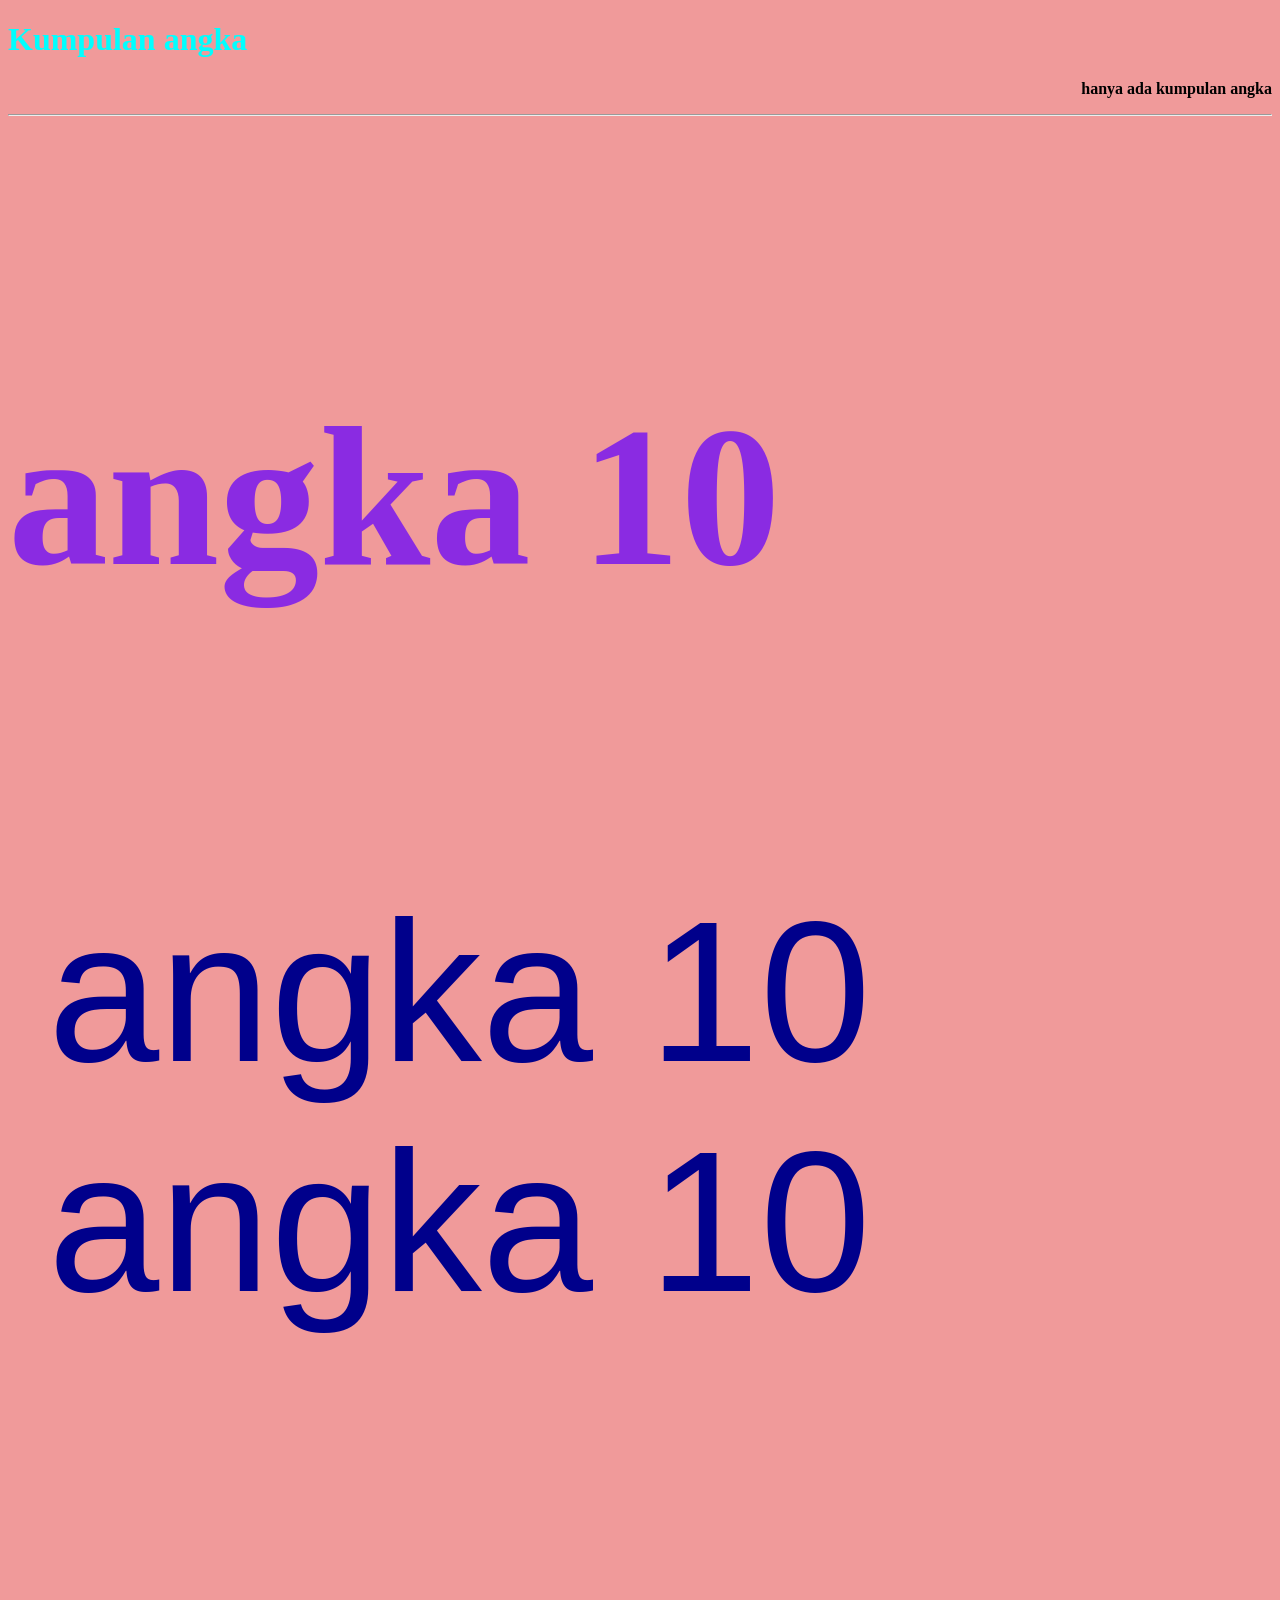
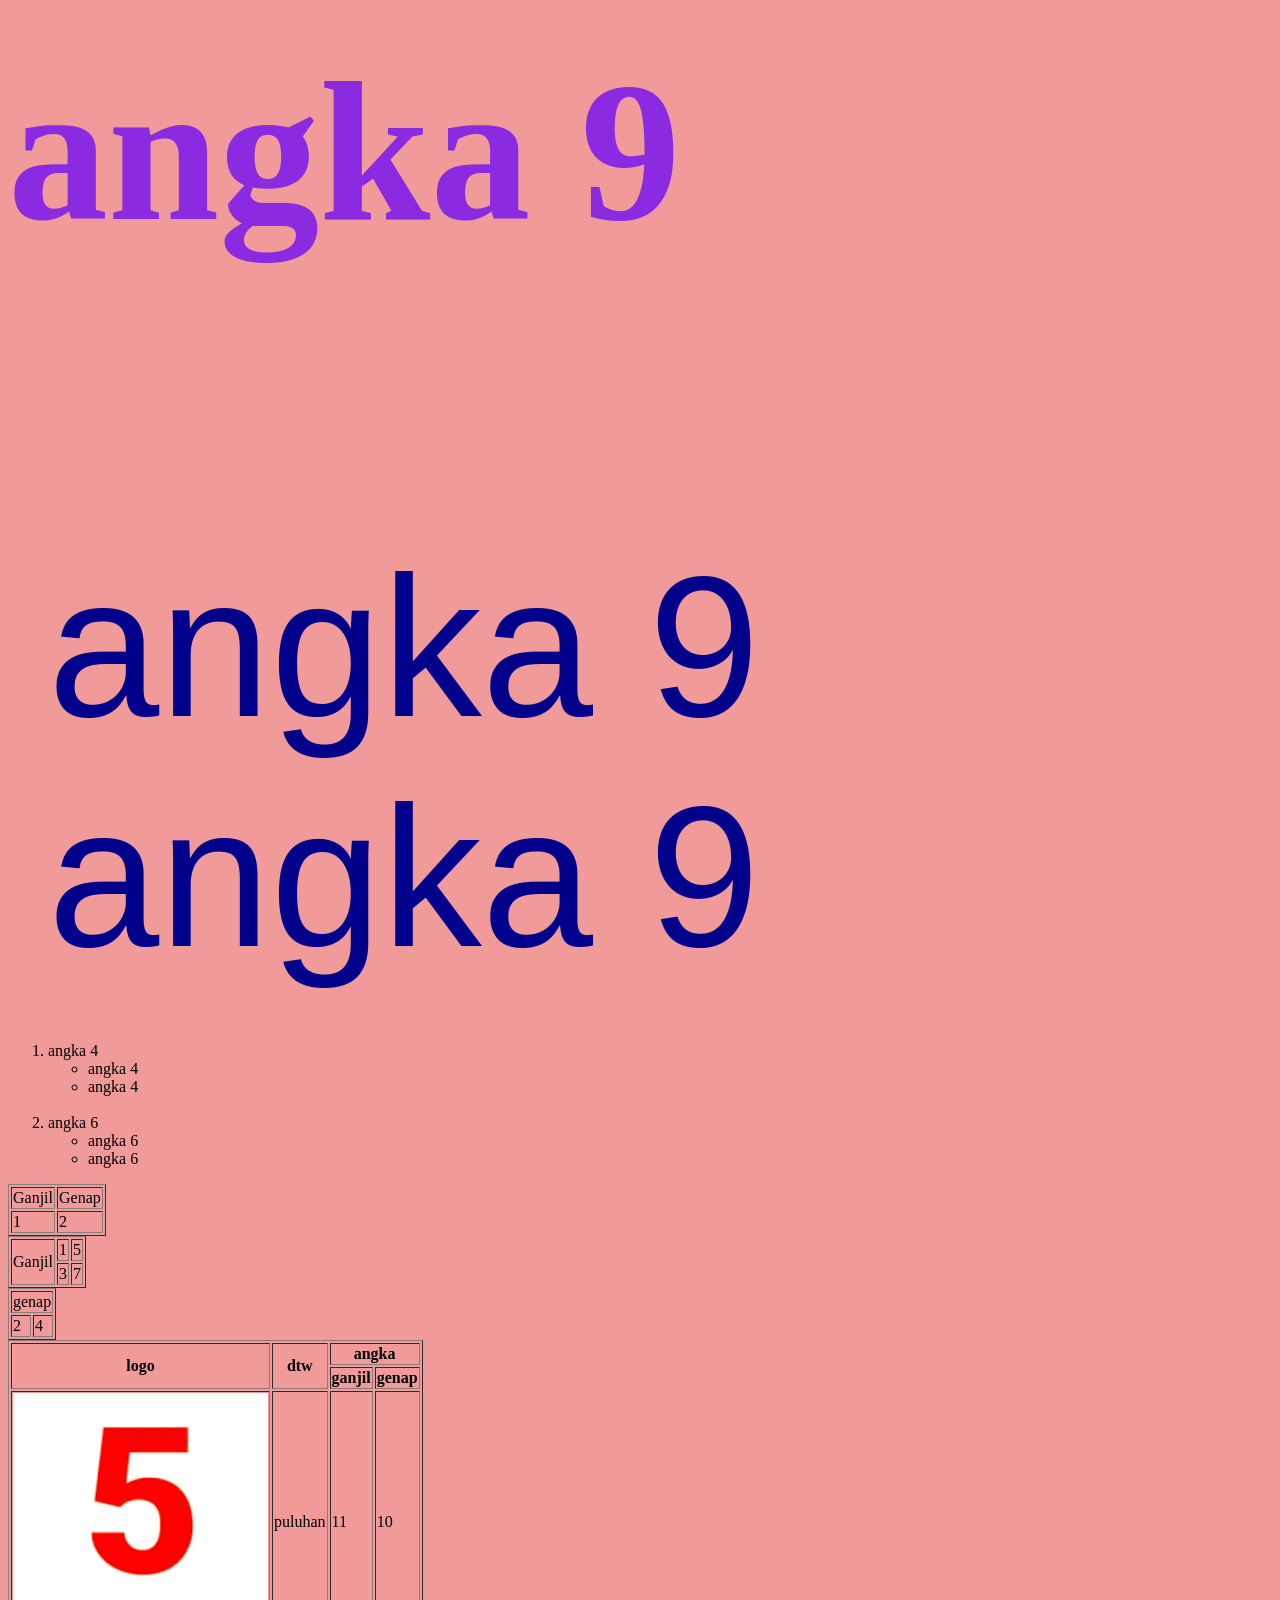
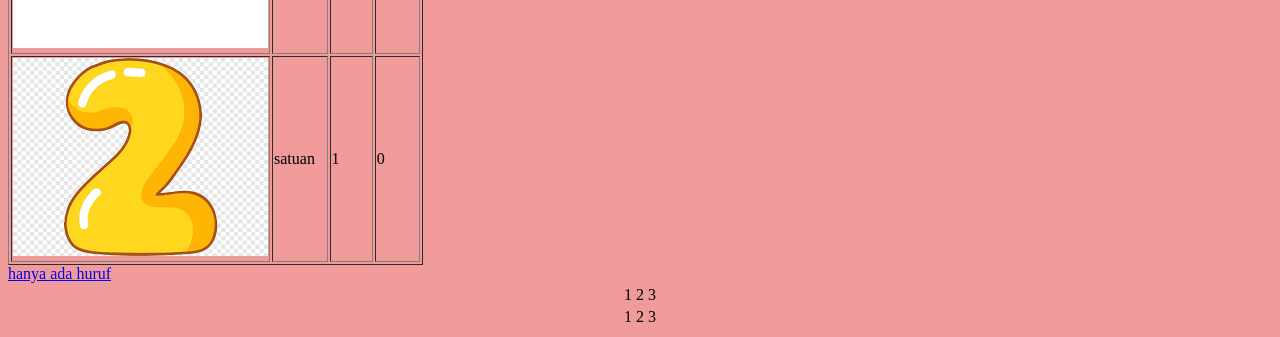
<file: index.html>
<!DOCTYPE html>
<html lang="en">
<head>
    <link rel="stylesheet" href="style.css">
    <meta charset="UTF-8">
    <meta name="viewport" content="width=device-width, initial-scale=1.0">
    <title>dtwlah nasib</title>
</head>
<body>
    <meta name="viewport"content="width=device-width,initial-scale=1.0">
<style>
    .nasib{text-align: justify;
    color: aqua;}
    #apalah{text-align: end;
    font-weight: bolder;
    font-style: unset;}

</style>
    <h1 class="nasib">Kumpulan angka</h1>
    <p id="apalah">hanya ada kumpulan angka </p>
    <hr>
    <!-- order List -->
     <h4>angka 10</h4>
    <ol type="i">
        <li class="dtw">angka 10</li>
        <li class="dtw">angka 10</li>
    </ol>
    <br>
    <!-- unorder List -->
     <h4>angka 9</h4>
     <ul >
        <li class="dtw">angka 9</li>
        <li class="dtw">angka 9</li>
     </ul>
     <br>
     <!-- gabungan OL dan Ul -->
      <Ol type="1">
        <li>angka 4
            <ul>
                <li>angka 4</li>
                <li>angka 4</li>
            </ul>
        </li>
        <br>
        <li>angka 6
            <ul>
                <li>angka 6</li>
                <li>angka 6</li>
            </ul>
        </li>
      </Ol>
      <!-- tabel normal -->
      <table border="1">
        <tr>
            <td>Ganjil</td>
            <td>Genap</td>
        </tr>
        <tr>
            <td>1</td>
            <td>2</td>
        </tr>
      </table>
      <!-- tabel rowspand -->
       <table border="1">
        <tr>
            <td rowspan="3">Ganjil</td>
            <td>1</td>
            <td>5</td>
        </tr>
        <tr>
            <td>3
            </td>
            <td>7 
            </td>
        </tr>
       </table>
       <!-- table colspand -->
        <table border="1">
            <tr>
                <td colspan="3">genap</td>
            </tr>
            <tr>
                <td>2</td>
                <td>4</td>
            </tr>
        </table>

        <table border="1px">
            <tr>
                <th rowspan="2">logo</th>
                <th rowspan="2">dtw</th>
                <th colspan="2">angka</th>
            </tr>
            <tr>
                <th>ganjil</th>
                <th>genap</th>
            </tr>
            <tr>
                <td>
                    <img src="gambar/lima.png"width "50px" alt="">
                </td>
                <td>puluhan</td>
                <td>11</td>
                <td>10</td>
            </tr>
            <tr>
                <td>
                    <img src="gambar/dua.png"width"50px" alt="">
                </td>
                <td>satuan</td>
                <td>1</td>
                <td>0</td>
            </tr>
        </table>
        <!-- link -->
         <a href="huruf.html">hanya ada huruf</a>

         <div style="color: black;" class="container">
                <table>
                    <tr>
                        <td>1</td>
                        <td>2</td>
                        <td>3</td>
                    </tr>
                    <tr>
                        <td>1</td>
                        <td>2</td>
                        <td>3</td>
                    </tr>
                </table>
         </div>
</body>
</html>
</file>
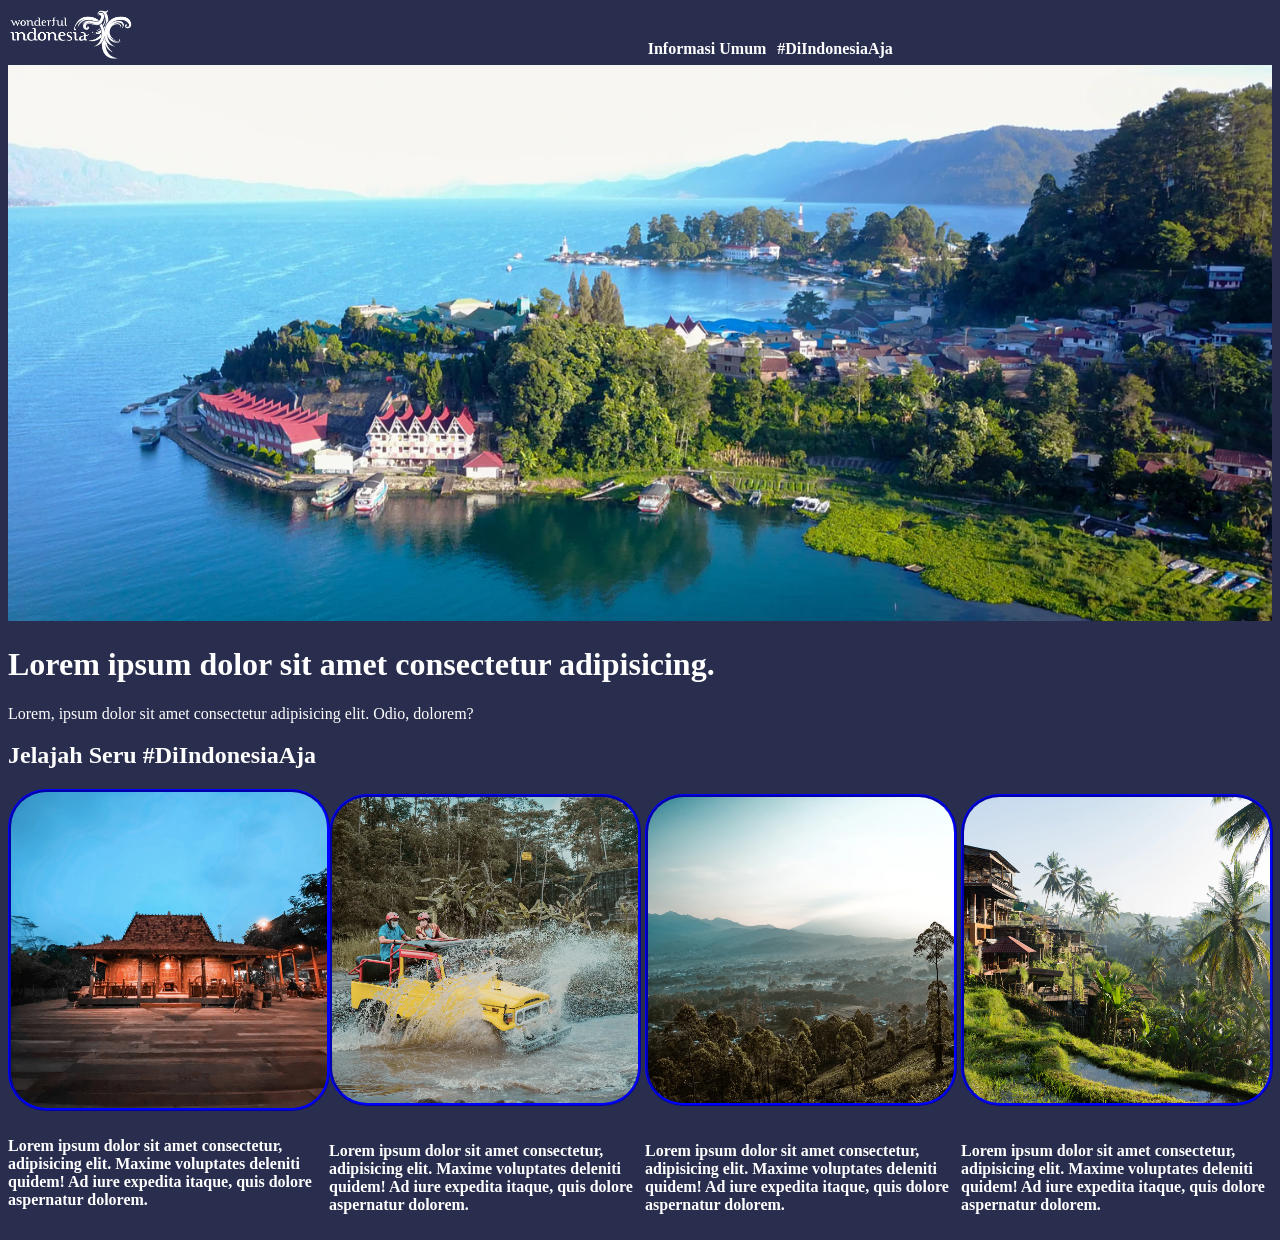
<file: latihan kuis/index.html>
<!DOCTYPE html>
<html lang="en">
<head>
    <meta charset="UTF-8">
    <meta name="viewport" content="width=device-width, initial-scale=1.0">
    <title>Document</title>
    <link rel="stylesheet" href="dtw.css">
</head>
<body>
        <div style="width: 50%; float: left;"> <img style="width: 20%;" src="images/logo.webp" alt=""></div>
        <div>
        <div style="width: 10%; float: left; padding-top: 2.5%;text-align: right;"><b class="warnaTulisan">Informasi Umum</b></div>
        <div style="width: 10%; float: left; padding-top: 2.5%;text-align: right;"><b class="warnaTulisan">#DiIndonesiaAja</b></div>
        </div>
    </div>
        <img src="images/homepage.webp" alt="">
        <h1 class="warnaTulisan">Lorem ipsum dolor sit amet consectetur adipisicing.</h1>
        <p class="warnaTulisan">Lorem, ipsum dolor sit amet consectetur adipisicing elit. Odio, dolorem?</p>
        <h2 class="warnaTulisan">Jelajah Seru #DiIndonesiaAja</h2>
    <div>
        <div class="col-lg-25">
            <div><img class="border" src="images/jelajah1.webp" alt=""></div>
            <div><h4 class="warnaTulisan">Lorem ipsum dolor sit amet consectetur, adipisicing elit. Maxime voluptates deleniti quidem! Ad iure expedita itaque, quis dolore aspernatur dolorem.
            </h3></div>
        </div>
        <div class="col-lg-25">
            <div class="p5"><img class="border" src="images/jelajah2.webp" alt=""></div>
            <div class="p5"><h4 class="warnaTulisan">Lorem ipsum dolor sit amet consectetur, adipisicing elit. Maxime voluptates deleniti quidem! Ad iure expedita itaque, quis dolore aspernatur dolorem.
            </h3></div>
        </div>
        <div class="col-lg-25">
            <div class="p5"><img class="border" src="images/jelajah3.webp" alt=""></div>
            <div class="p5"><h4 class="warnaTulisan">Lorem ipsum dolor sit amet consectetur, adipisicing elit. Maxime voluptates deleniti quidem! Ad iure expedita itaque, quis dolore aspernatur dolorem.
            </h3></div>
        </div>
        <div class="col-lg-25">
            <div class="p5"><img class="border" src="images/jelajah4.webp" alt=""></div>
            <div class="p5"><h4 class="warnaTulisan">Lorem ipsum dolor sit amet consectetur, adipisicing elit. Maxime voluptates deleniti quidem! Ad iure expedita itaque, quis dolore aspernatur dolorem.
            </h3></div>
        </div>
    </div>
</body>
</html>
</file>
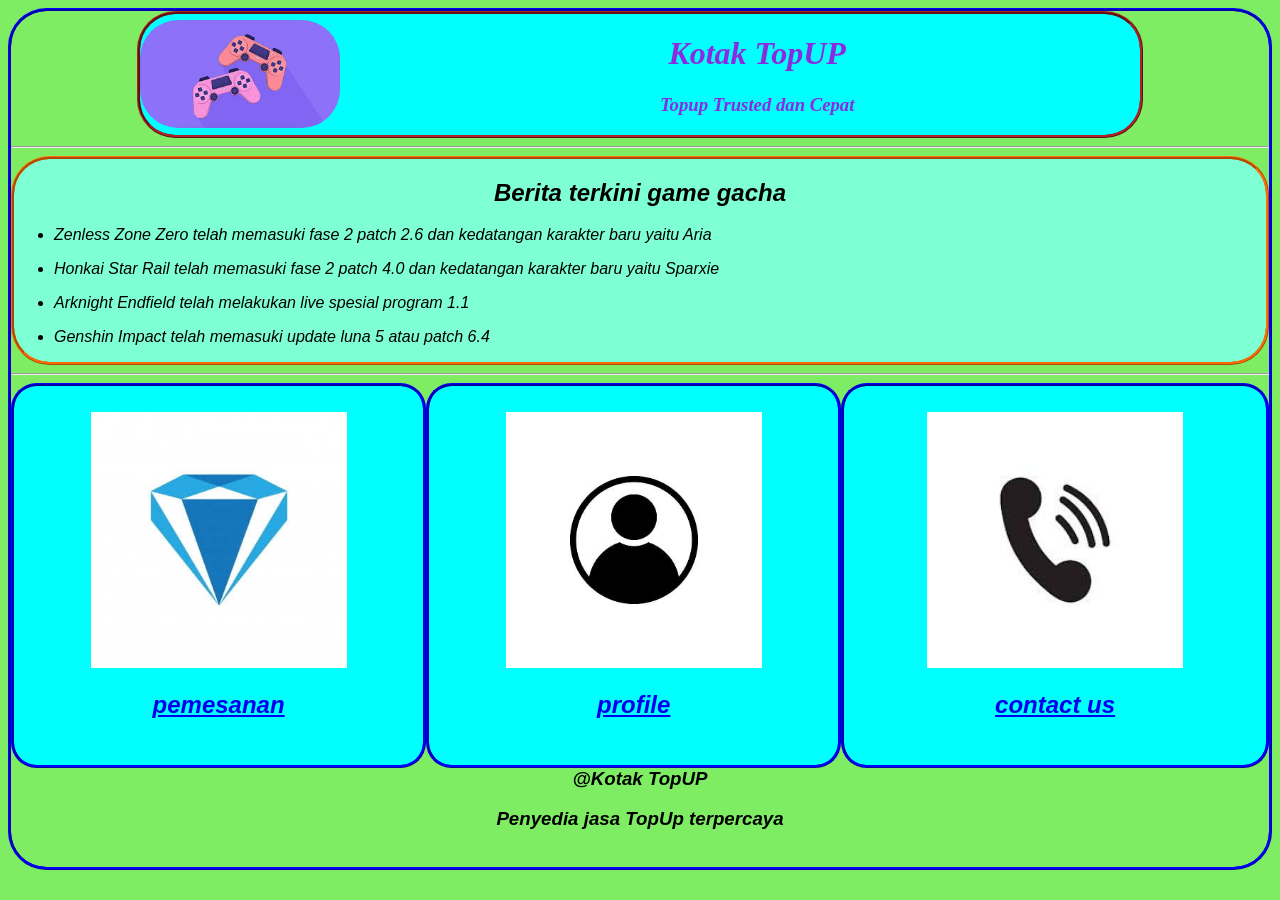
<file: tugas2/index.html>
<!DOCTYPE html>
<html lang="en">
<head>
    <link rel="stylesheet" href="style.css">
    <meta charset="UTF-8">
    <meta name="viewport" content="width=device-width, initial-scale=1.0">
    <title>Dasboard</title>
    
</head>
<body>
   <div class="logo">
        <img style="width: 20%;border-radius: 3vw;" src="Image/logo part 2.jpg" alt="">
        <div>
            <h1 class="p">Kotak TopUP</h1>
            <H3 class="p">Topup Trusted dan Cepat</H3>
        </div>
    </div>
 <hr style="height: 2px;background-color: black;">
    <div class="informasiterkini">
            <h2 class="dtw">Berita terkini game gacha</h2>
                <ul>
                    <li><p class="q">Zenless Zone Zero telah memasuki fase 2 patch 2.6 dan kedatangan karakter baru yaitu Aria</p></li>
                    <li><p class="q">Honkai Star Rail telah memasuki fase 2 patch 4.0 dan kedatangan karakter baru yaitu Sparxie</p></li>
                    <li><p class="q">Arknight Endfield telah melakukan live spesial program 1.1</p></li>
                    <li><p class="q">Genshin Impact telah memasuki update luna 5 atau patch 6.4 </p></li>
                </ul>
    </div>
     <hr style="height: 2px;background-color: black;">
<div class="pemesanan">
            <a href="pemesanan.html">
                <img style=" width: 20vw;" src="Image/topup.jpg" alt="">
                <h2 class="dtw">pemesanan</h2>
            </a>
</div> 
<div class="profile"> 
            <a href="profile.html">
                <img style=" width: 20vw;" src="Image/profile.jpg" alt="">
                <h2 class="dtw">profile</h2>
            </a>
</div>
<div class="customerService">
            <a href="hubungi_kami.html">
                <img style=" width: 20vw;" src="Image/contact.jpg" alt="">
                <h2 class="dtw">contact us</h2>
            </a>
</div>

        <h3 class="dtw">@Kotak TopUP</h3>
        <h3 class="dtw">Penyedia jasa TopUp terpercaya</h3>
    <br>
</body>
</html>
</file>
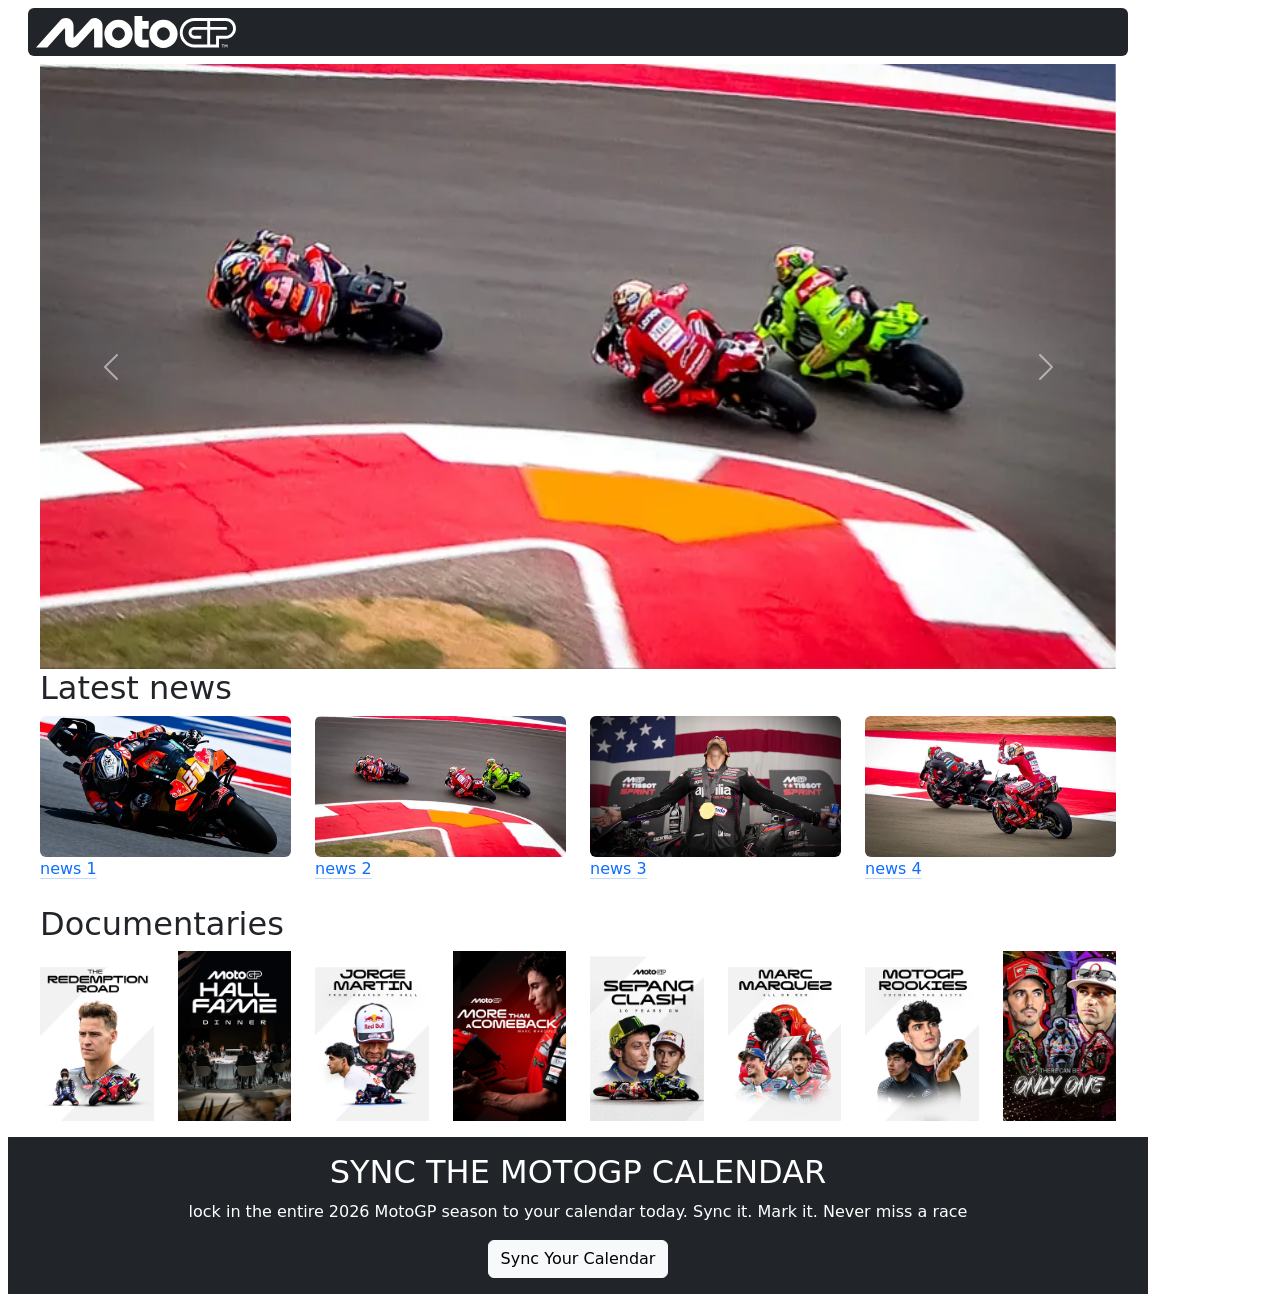
<file: dtwlah/dtw.html>
<!DOCTYPE html>
<html lang="en">
<head>
    <meta charset="UTF-8">
    <meta name="viewport" content="width=device-width, initial-scale=1.0">
    <title>Moto GP</title>
    <link href="https://cdn.jsdelivr.net/npm/bootstrap@5.3.8/dist/css/bootstrap.min.css" rel="stylesheet" integrity="sha384-sRIl4kxILFvY47J16cr9ZwB07vP4J8+LH7qKQnuqkuIAvNWLzeN8tE5YBujZqJLB" crossorigin="anonymous">

</head>
<body>
    <div class="container m-2">
        <div class="row m-2">
            <div class="col bg-dark rounded p-2">
                <img src="gambar/mgp-logo-on-dark.svg" alt="" width="200px">
            </div>
        </div>

        <div class="row m-2">


                <div id="carouselExampleAutoplaying" class="carousel slide" data-bs-ride="carousel">
                <div class="carousel-inner">
                    <div class="carousel-item active">
                    <img src="gambar/news2.webp" class="d-block w-100" alt="...">
                    </div>
                    <div class="carousel-item">
                    <img src="gambar/news4.webp" class="d-block w-100" alt="...">
                    </div>
                    <div class="carousel-item">
                    <img src="gambar/news1.webp" class="d-block w-100" alt="...">
                    </div>
                </div>
                <button class="carousel-control-prev" type="button" data-bs-target="#carouselExampleAutoplaying" data-bs-slide="prev">
                    <span class="carousel-control-prev-icon" aria-hidden="true"></span>
                    <span class="visually-hidden">Previous</span>
                </button>
                <button class="carousel-control-next" type="button" data-bs-target="#carouselExampleAutoplaying" data-bs-slide="next">
                    <span class="carousel-control-next-icon" aria-hidden="true"></span>
                    <span class="visually-hidden">Next</span>
                </button>
                </div>



            <h2>Latest news</h2>
            <div class="col-lg-3 col-md-6">
                <img src="gambar/news1.webp" alt="" class="w-100 rounded">
                <p><a href="#" class="link-primary link-offset-2 link-underline-opacity-25 link-underline-opacity-100-hover">news 1</a></p>
            </div>
            <div class="col-lg-3 col-md-6">
                <img src="gambar/news2.webp" alt="" class="w-100 rounded">
                <p><a href="#" class="link-primary link-offset-2 link-underline-opacity-25 link-underline-opacity-100-hover">news 2</a></p>
            </div>
            <div class="col-lg-3 col-md-6">
                <img src="gambar/news3.webp" alt="" class="w-100 rounded">
                <p><a href="#" class="link-primary link-offset-2 link-underline-opacity-25 link-underline-opacity-100-hover">news 3</a></p>
            </div>
            <div class="col-lg-3 col-md-6">
                <img src="gambar/news4.webp" alt="" class="w-100 rounded">
                <p><a href="#" class="link-primary link-offset-2 link-underline-opacity-25 link-underline-opacity-100-hover">news 4</a></p>
            </div>
        </div>

        <div class="row m-2">
            <h2>Documentaries</h2>
            <div class="col-lg col-md-3">
                <img src="gambar/FQ_Documentary_COVER.webp" alt="" class="w-100">
            </div>
            <div class="col-lg col-md-3">
                <img src="gambar/Hall_of_fame_Cover_web.webp" alt="" class="w-100">
            </div>
            <div class="col-lg col-md-3">
                <img src="gambar/JM_Documentary_COVER.webp" alt="" class="w-100">
            </div>
            <div class="col-lg col-md-3">
                <img src="gambar/MGP-MTAC-608x912.webp" alt="" class="w-100">
            </div>
            <div class="col-lg col-md-3">
                <img src="gambar/MGP-Sepang_Clash-608x912.webp" alt="" class="w-100">
            </div>
            <div class="col-lg col-md-3">
                <img src="gambar/MM_Documentary_COVER.webp" alt="" class="w-100">
            </div>
            <div class="col-lg col-md-3">
                <img src="gambar/ROOKIES_Documentary_COVER.webp" alt="" class="w-100">
            </div>
            <div class="col-lg col-md-3">
                <img src="gambar/TCBOO_Generic.webp" alt="" class="w-100">
            </div>
        </div>

        <div class="row mt-3 rounded">
            <div class="col bg-dark text-center text-white p-3">
                <h2> SYNC THE MOTOGP CALENDAR</h2>
                <p>lock in  the entire 2026 MotoGP season to your calendar today. Sync it. Mark it. Never miss a race</p>
                <a href="#" class="btn btn-light">Sync Your Calendar</a>
            </div>
        </div>

    </div>





    <script src="https://cdn.jsdelivr.net/npm/bootstrap@5.3.8/dist/js/bootstrap.bundle.min.js" integrity="sha384-FKyoEForCGlyvwx9Hj09JcYn3nv7wiPVlz7YYwJrWVcXK/BmnVDxM+D2scQbITxI" crossorigin="anonymous"></script>
</body>
</html>
</file>
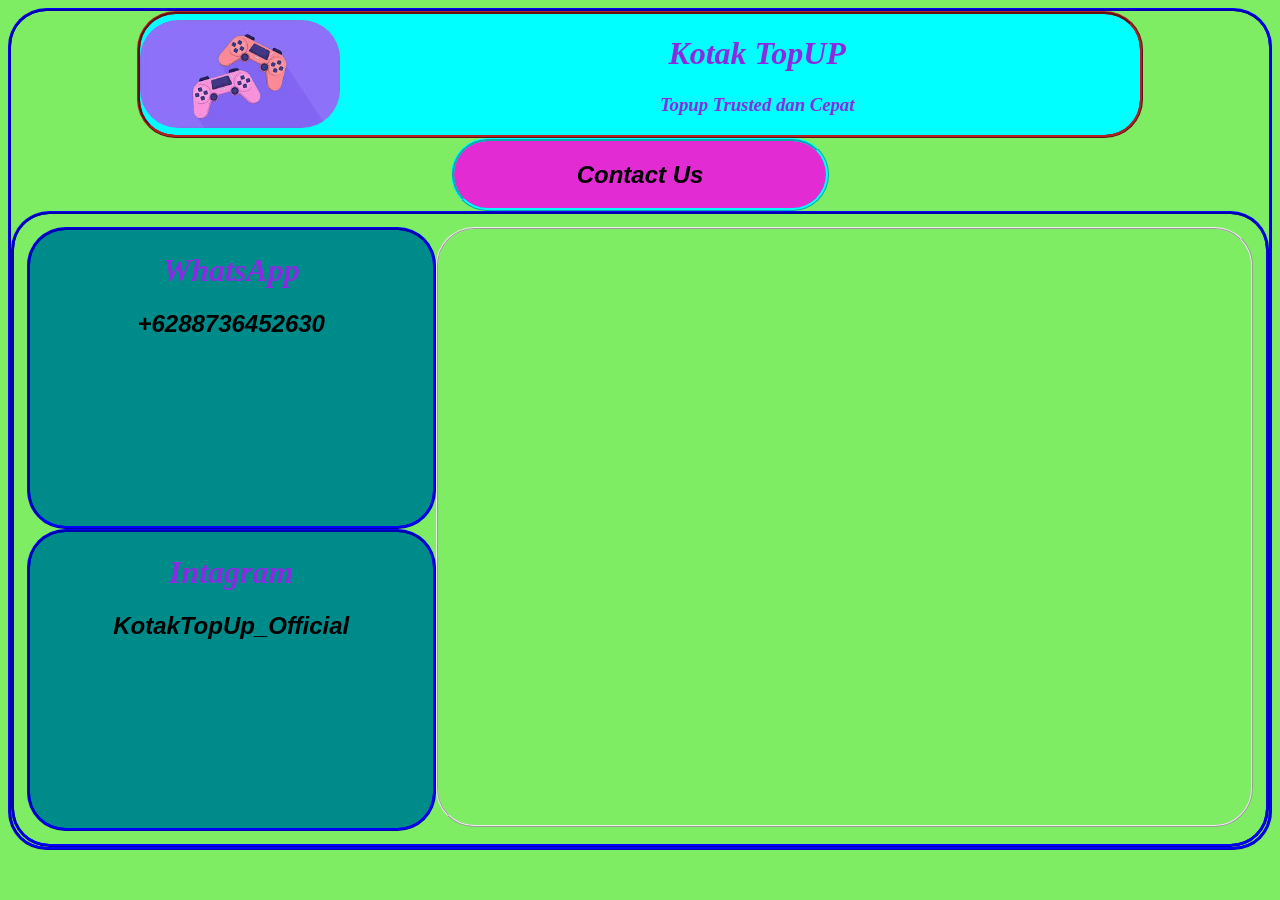
<file: tugas2/hubungi_kami.html>
<!DOCTYPE html>
<html lang="en">
<head>
    <meta charset="UTF-8">
    <meta name="viewport" content="width=device-width, initial-scale=1.0">
    <title>contact</title>
    <link rel="stylesheet" href="style.css">
</head>
<body>
    <div class="logo">
        <img style="width: 20%;border-radius: 3vw;" src="Image/logo part 2.jpg" alt="">
        <div>
            <h1 class="p">Kotak TopUP</h1>
            <H3 class="p">Topup Trusted dan Cepat</H3>
        </div>
    </div>

    <div class="noIdea">
        <h2 class="dtw">Contact Us</h2>
    </div>
    <div class="hubungi_kami">
        <div class="Wa">
            <h1 class="p">WhatsApp</h2>
            <h2 class="dtw"> +6288736452630</h2>
        </div>
        <div class="Ig">
            <h1 class="p">Intagram</h1>
            <h2 class="dtw">KotakTopUp_Official</h2>
        </div>
        <div class="lokasi">
            <iframe src="https://www.google.com/maps/embed?pb=!1m18!1m12!1m3!1d127504.42584643481!2d104.68056324199087!3d-2.9549654994696084!2m3!1f0!2f0!3f0!3m2!1i1024!2i768!4f13.1!3m3!1m2!1s0x2e3b75e8fc27a3e3%3A0x3039d80b220d0c0!2sPalembang%2C%20Palembang%20City%2C%20South%20Sumatra!5e0!3m2!1sen!2sid!4v1772983546651!5m2!1sen!2sid" 
            width="100%" height="600" style="border-radius: 3vw;border-style: ridge;" allowfullscreen="" loading="lazy" 
            referrerpolicy="no-referrer-when-downgrade"></iframe>
        </div>
    </div>


</body>
</html>
</file>
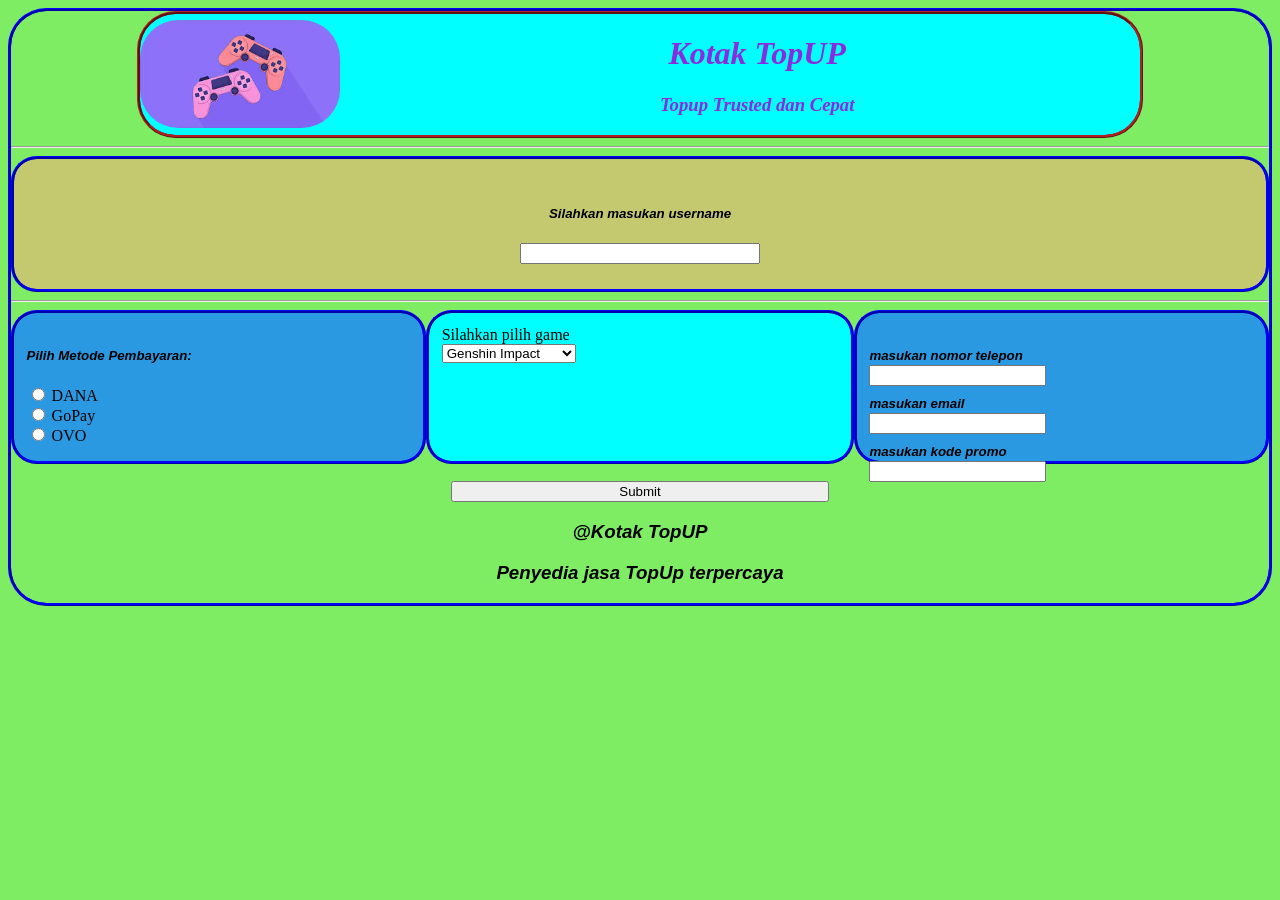
<file: tugas2/pemesanan.html>
<!DOCTYPE html>
<html lang="en">
<head>
    <meta charset="UTF-8">
    <meta name="viewport" content="width=device-width, initial-scale=1.0">
    <title>pemesanan</title>
    <link rel="stylesheet" href="style.css">
</head>
<body>
    <div class="logo">
        <img style="width: 20%;border-radius: 3vw;" src="Image/logo part 2.jpg" alt="">
        <div>
            <h1 class="p">Kotak TopUP</h1>
            <H3 class="p">Topup Trusted dan Cepat</H3>
        </div>
    </div>
<hr style="height: 2px;background-color: black;">
<div class="nama">
    <h5 style="text-align: center;" class="q">Silahkan masukan username</h5>
        <input style="display: block; margin: 0 auto; width: 20%;" type="text">
</div>
<hr style="height: 2px;background-color: black;">
<div style="background-color: rgb(43, 153, 226);" class="apes1">
    <form>
                <h5 class="q">Pilih Metode Pembayaran:</h5>
  
                <input type="radio" id="dana" name="payment" value="dana">
                <label for="dana">DANA</label><br>

                <input type="radio" id="gopay" name="payment" value="gopay">
                <label for="gopay">GoPay</label><br>

                <input type="radio" id="ovo" name="payment" value="ovo">
                <label for="ovo">OVO</label>
            </form>
</div>
<div style="background-color: aqua;" class="apes2">
    <label for="game">Silahkan pilih game</label><br>
                <select id="game" name="pilih_game">
                <option value="gi">Genshin Impact</option>
                <option value="hsr">Honkai Star Rail</option>
                <option value="zzz">Zenless Zone Zero</option>
                <option value="arkend">Arkinght Endfield</option>
                </select>
</div>
<div style="background-color: rgb(43, 153, 226);" class="apes3">
            <h5 style="margin-bottom: 2px;" class="q">masukan nomor telepon</h5>
            <input type="text">
            <h5 style="margin-top: 10px; margin-bottom: 2px;" class="q">masukan email</h5>
            <input type="text">
            <h5 style="margin-top: 10px; margin-bottom: 2px;" class="q">masukan kode promo</h5>
            <input type="text">
</div>
<div style="margin-top: 14vw;">
    <input style="display: block;margin: 0 auto;width: 30%;" type="submit">
</div>
<h3 class="dtw">@Kotak TopUP</h3>
    <h3 class="dtw">Penyedia jasa TopUp terpercaya</h3>
</body>
</html>
</file>
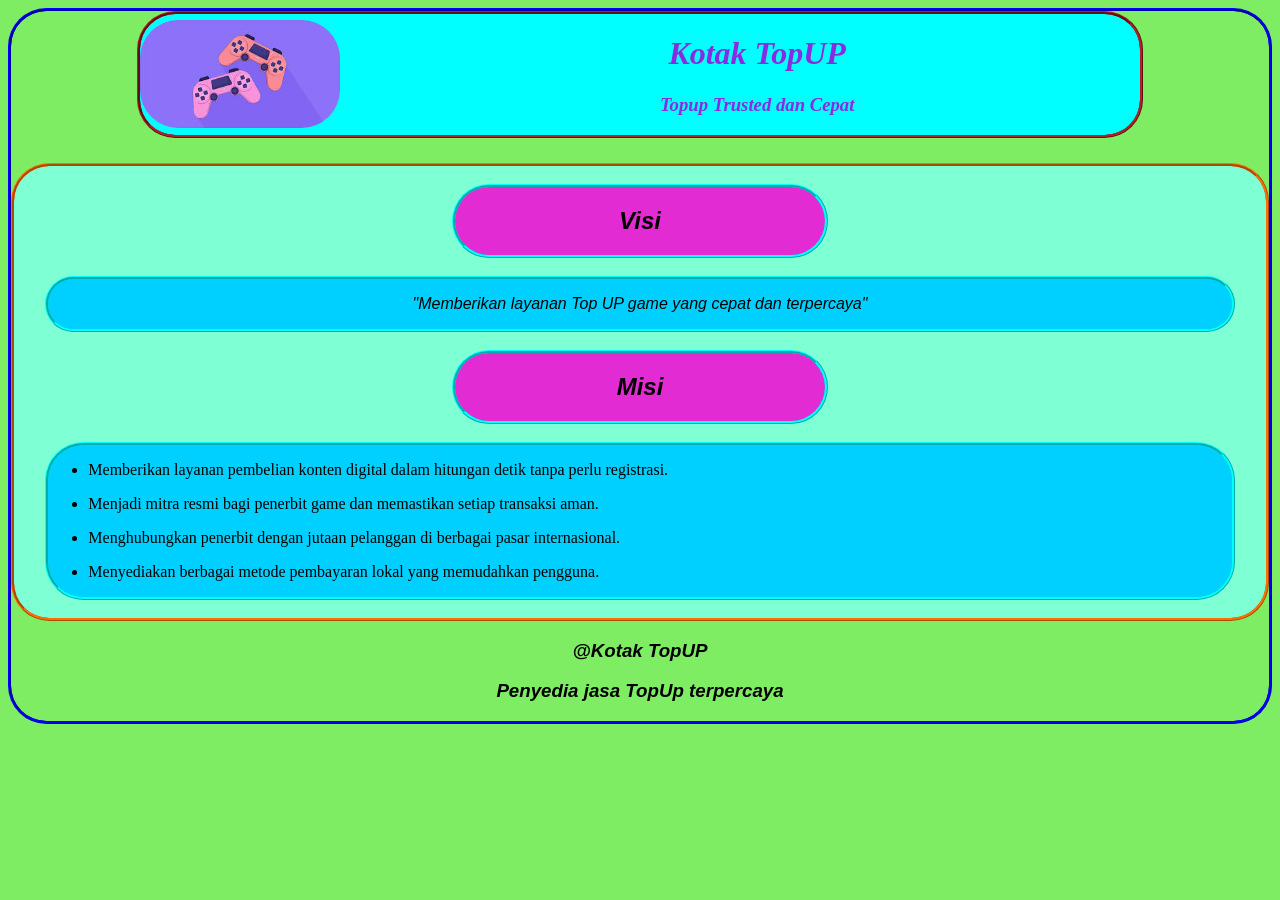
<file: tugas2/profile.html>
<!DOCTYPE html>
<html lang="en">
<head>
    <meta charset="UTF-8">
    <meta name="viewport" content="width=device-width, initial-scale=1.0">
    <title>profile</title>
    <link rel="stylesheet" href="style.css">
</head>
<body>
    <div class="logo">
        <img style="width: 20%;border-radius: 3vw;" src="Image/logo part 2.jpg" alt="">
        <div>
            <h1 class="p">Kotak TopUP</h1>
            <H3 class="p">Topup Trusted dan Cepat</H3>
        </div>
    </div>

    <div class="visi_misi">
    <br>
    <div class="noIdea"><h2 class="dtw">Visi</h2></div>
    <br>
    <div class="noClue"><p style="text-align: center;" class="q">"Memberikan layanan Top UP game yang cepat dan terpercaya"</p></div>                
    <br>
    <div class="noIdea"><h2 class="dtw">Misi</h2></div>
    <br>
            <div class="noClue">
                <ul>
                    <li><p class="q"></p>Memberikan layanan pembelian konten digital dalam hitungan detik tanpa perlu registrasi.</li>
                    <li><p class="q"></p>Menjadi mitra resmi bagi penerbit game dan memastikan setiap transaksi aman.</li>
                    <li><p class="q"></p>Menghubungkan penerbit dengan jutaan pelanggan di berbagai pasar internasional.</li>
                    <li><p class="q"></p>Menyediakan berbagai metode pembayaran lokal yang memudahkan pengguna.</li>
                </ul>
            </div>
            <br>
    </div>
    <h3 class="dtw">@Kotak TopUP</h3>
    <h3 class="dtw">Penyedia jasa TopUp terpercaya</h3>

</body>
</html>
</file>
<file: style.css>
.dtw{font-family: Arial, Helvetica, sans-serif;
font-size: 200px;
color:darkblue;}
h4{font-family: Georgia, 'Times New Roman', Times, serif;
font-size: 200px;color: blueviolet;}
.container{
    display: grid;
    grid-template-columns: auto;
    column-gap: 1px;
    justify-content: space-evenly;
}
body{background-color: darkorange;}


*{box-sizing: border-box;}

@media screen and (max-width: 600px) {
body{background-color: red;}
}
@media screen and (min-width: 601px) {
body{background-color: green;}
.col-mg-50{
    width: 50%;
    float: left;
}
.col-mg-100{
    width: 100%;
}
}
@media screen and (min-width: 993px) {
body{background-color:rgb(240, 154, 154);}
.col-lg-25{
    width: 25%;
    float: left;
    
}
.col-lg-50{
    width: 50%;
    float: left;
}
.col-lg-75{
    width: 75%;
    float: left;
}
.col-lg-25{
    width: 25%;
    float: left;
}
}
img{width: 100%;}
.p5{padding: 5px;}
.row{clear: left;}
</file>
<file: latihan kuis/dtw.css>
@media screen and (max-width: 600px) {
body{background-color: rgb(41, 46, 78);}
}
@media screen and (min-width: 601px) {
body{background-color: rgb(41, 46, 78);}
.col-mg-50{
    width: 50%;
    float: left;
}
.col-mg-100{
    width: 100%;
}
.head-lg-60{
    width: 60;
    float: left;
}
.isi_head{
    width: 40%;
    float: left;
}
}
@media screen and (min-width: 993px) {
body{background-color:rgb(41, 46, 78);}
.col-lg-25{
    width: 25%;
    float: left;
    
}
.col-lg-50{
    width: 50%;
    float: left;
}
}
img{width: 100%;}
.p5{padding: 5px;}
.border{border-radius: 3vw;
border-color: blue;
border-style: ridge;}
.row{clear: left;}
.warnaTulisan{color: white;}
</file>
<file: tugas2/style.css>
.p{font-style: italic;color: blueviolet;
    font-family: Cambria, Cochin, Georgia, Times, 'Times New Roman', serif;
text-align:center;}

body{background-color: rgb(127, 237, 100);  border-radius: 3vw;
    border-color: blue;
    border-style: ridge;}

.dtw{font-style: italic;font-weight: bold;font-family: Arial, Helvetica, sans-serif;size-adjust: 120%;
text-align: center;}
.q{font-style: italic; font: 400;font-family: Arial, Helvetica, sans-serif;size: 120%;}
*{box-sizing: border-box;}
        
.container{
    display: grid;
}
.logo {
    margin: 0 auto;
    width: 80%;
    background-color: aqua;
    display: flex;align-items: center;gap: 25vw;
    border-radius: 3vw;
    border-color: firebrick;
    border-style: ridge;
    
}

.informasiterkini {
    background-color: aquamarine;
    border-radius: 3vw;
    border-color: rgb(255, 111, 0);
    border-style: ridge;
}
.noIdea{display: block;
    margin: 0 auto;
    width: 30%;
    border-radius: 3vw;
    border-color: aqua;
    border-style: ridge;
    background-color: rgb(226, 43, 211);}
.noClue{display: block;
    margin: 0 auto;
    width: 95%;
    border-radius: 3vw;
    border-color: aqua;
    border-style: ridge;
    background-color: rgb(0, 208, 255);
    }

.visi_misi {
    margin-top: 2vw;
    background-color: aquamarine;
    border-radius: 3vw;
    border-color: rgb(255, 111, 0);
    border-style: ridge;
    margin-bottom: 1vw;
}
.pemesanan {
    background-color:aqua ;
    width: 33%;
    height: 100%;
    float: left;
    text-align: center;
    padding: 2%;
    border-radius: 2vw;
    border-color: blue;
    border-style: ridge;
}

.profile {
    width: 33%;
    height: 100%;
    float: left;
    background-color: aqua;
    text-align: center;
    padding: 2%;
    border-radius: 2vw;
    border-color: blue;
    border-style: ridge;
}
.nama{
    background-color: rgb(196, 201, 112);
    padding: 2%;
    border-radius: 2vw;
    border-color: blue;
    border-style: ridge;
}

.customerService {
    width: 34%;
    height: 100%;
    float: left;
    background-color: aqua;
    text-align: center;
    padding: 2%;
    border-radius: 2vw;
    border-color: blue;
    border-style: ridge;
}


.apes1{
    width: 33%;
    height: 12vw;
    float: left;
    padding: 1%;
    border-radius: 2vw;
    border-color: blue;
    border-style: ridge;
}
.apes2{
    width: 34%;
    height: 12vw;
    float: left;
    padding: 1%;
    border-radius: 2vw;
    border-color: blue;
    border-style: ridge;
}
.apes3{
    width: 33%;
    height: 12vw;
    float: left;
    padding: 1%;
    border-radius: 2vw;
    border-color: blue;
    border-style: ridge;
}
.malas{
    width: 100%;
    padding: 1%;
    border-radius: 2vw;
    border-color: blue;
    border-style: ridge;
}
.hubungi_kami {
display: grid;
grid-template-columns: repeat(3, 1fr) repeat(2, 0);
grid-template-rows: repeat(2, 1fr) repeat(3, 0);
grid-column-gap: 0px;
grid-row-gap: 0px;
border-radius: 3vw;
border-color: blue;
border-style: ridge;
padding: 1vw;
}

.Wa { grid-area: 1 / 1 / 2 / 2; 
border-radius: 3vw;
border-color: blue;
border-style: ridge;
background-color: darkcyan;}
.Ig { grid-area: 2 / 1 / 3 / 2; 
border-radius: 3vw;
border-color: blue;
border-style: ridge;
background-color: darkcyan;}
.lokasi { grid-area: 1 / 2 / 3 / 4; }
</file>
